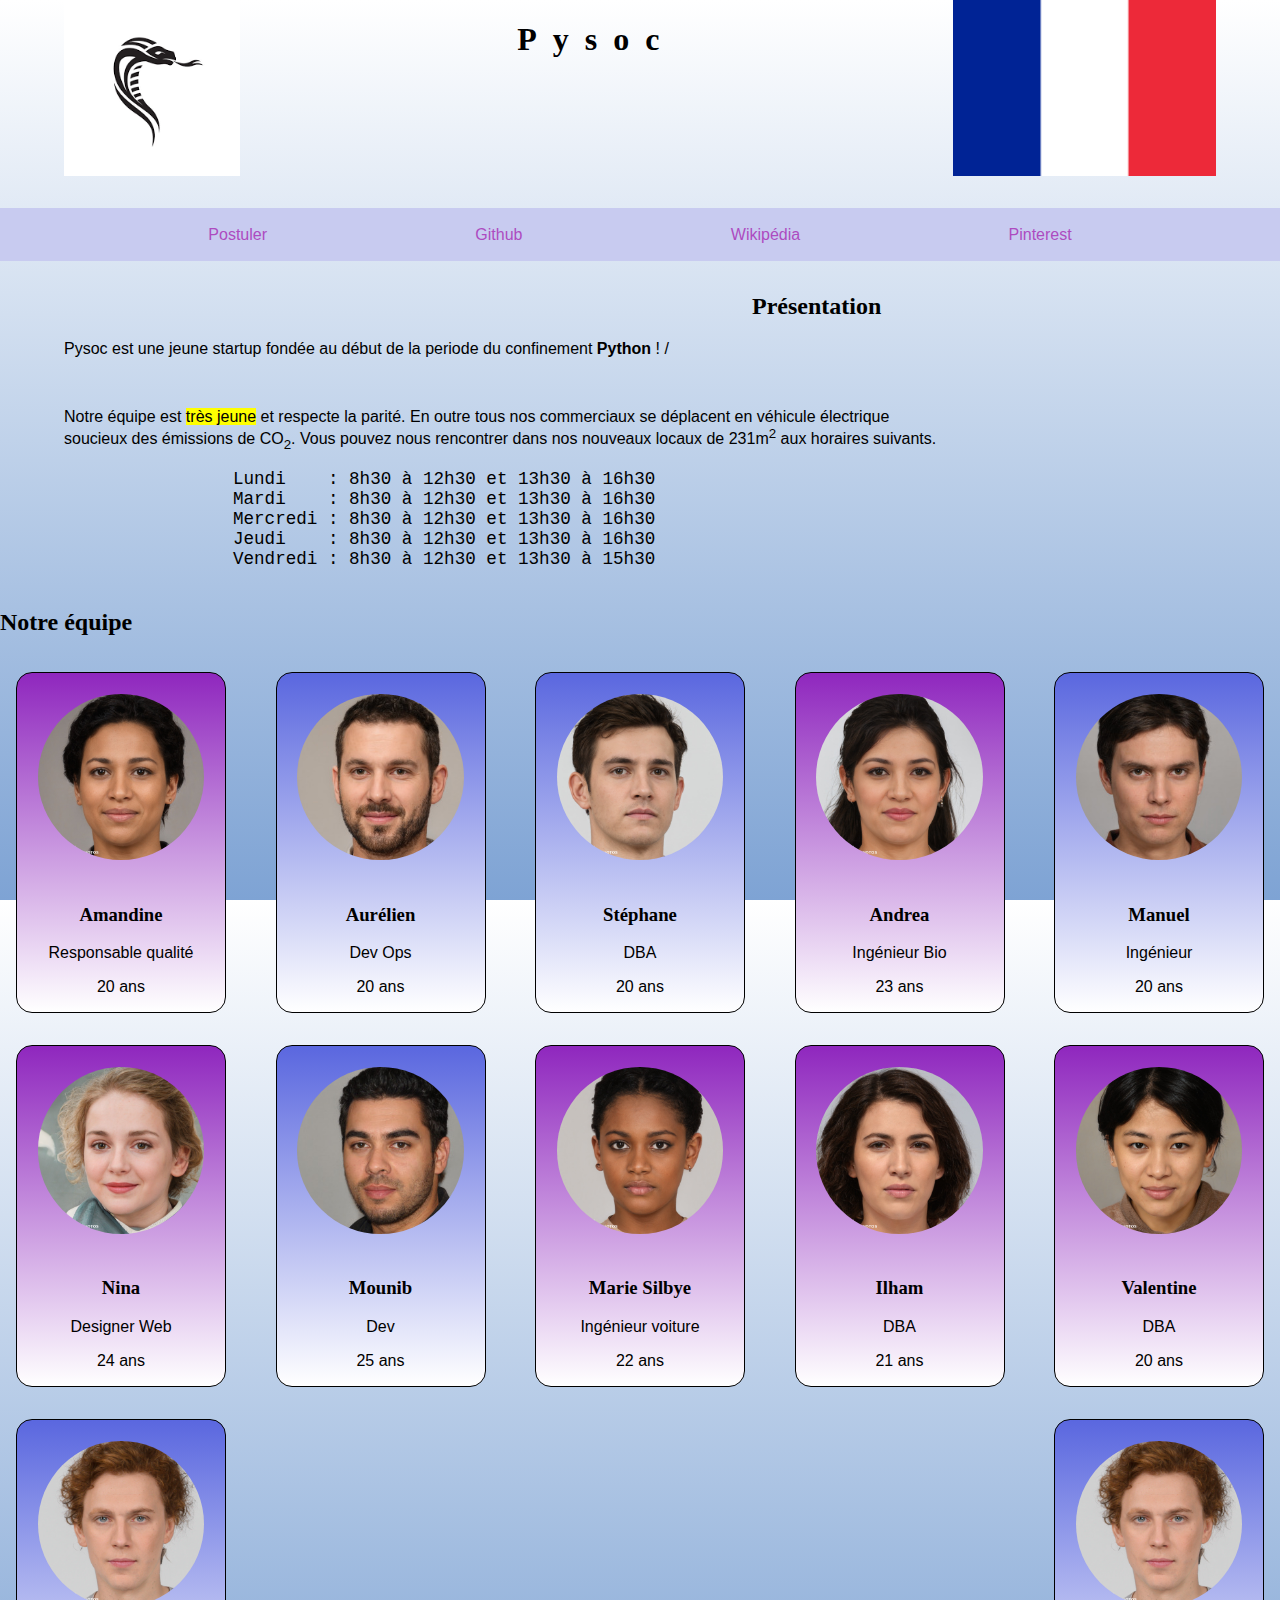
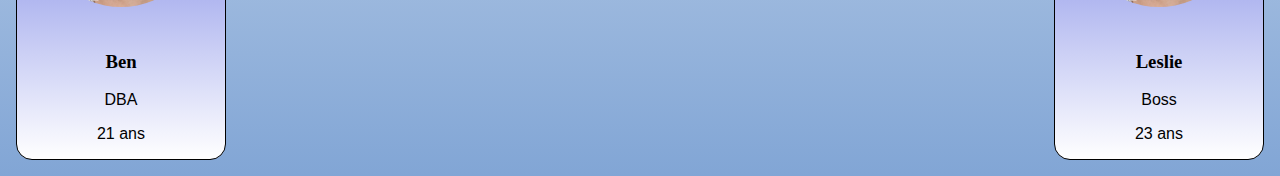
<file: index.html>
<!DOCTYPE html>
<html lang="fr">

<head>
    <meta charset="UTF-8">
    <meta http-equiv="X-UA-Compatible" content="IE=edge">
    <meta name="viewport" content="width=device-width, initial-scale=1.0">
    <link rel="shortcut icon" href="https://www.mon-horoscope-du-jour.com/images/vectors/sign_ch_5.png"
        type="image/x-icon">
    <link rel="stylesheet" href="css/main.css">
    <title>Pysoc : La meilleure startup Python</title>
</head>

<body>
    <main>
        <header class="HdImg">
            <img src="pics/snake.png" alt="">
            <h1 class="GreyShadow"> Pysoc</h1>
            <img src="pics/flag.png" alt="">
        </header>

        <nav id="menu">
            <ul> <!-- target="_blank" ouvre un autre onglet -->
                <li><a href="register.html" target="_blank">Postuler</a></li>
                <li><a href="https://github.com/Stefus01" target="_blank">Github</a></li>
                <li><a href="https://youtu.be/dQw4w9WgXcQ?t=1" target="_blank">Wikipédia</a></li>
                <li><a href="https://www.pinterest.fr/" target="_blank">Pinterest</a></li>
            </ul>
        </nav>

        <div id="intro">
            <h2 class="Pres">Présentation</h2>
            <p>Pysoc est une jeune startup fondée au <time datetime="2020-03-16T12:00:00"> début de la periode du
            confinement</time>
            <strong>Python</strong> ! /<!-- strong en gras-->
            </p> <br>
            <p>Notre équipe est <mark> très jeune</mark> et respecte la parité. En outre tous nos commerciaux se
            déplacent en véhicule électrique
            <br> soucieux des émissions de CO<sub>2</sub>. Vous pouvez nous rencontrer dans nos nouveaux locaux de
            231m<sup>2</sup> aux horaires suivants.
            </p>

            <!-- br = retour a la ligne, sup= ²exposant, strong = surlignement jaune -->
            <pre>
                Lundi    : 8h30 à 12h30 et 13h30 à 16h30
                Mardi    : 8h30 à 12h30 et 13h30 à 16h30
                Mercredi : 8h30 à 12h30 et 13h30 à 16h30
                Jeudi    : 8h30 à 12h30 et 13h30 à 16h30
                Vendredi : 8h30 à 12h30 et 13h30 à 15h30
            </pre>
        </div>

        <section id="team">
            <h2>Notre équipe</h2>
            <div id="members">
                <article class="member girl">
                    <img src="pics/Amandine.jpg">
                    <h3>Amandine</h3>
                    <p>Responsable qualité</p>
                    <p>20 ans</p>
                </article>

                <article class="member boy">
                    <img src="pics/Aurélien.jpg">
                    <h3>Aurélien</h3>
                    <p>Dev Ops</p>
                    <p>20 ans</p>
                </article>

                <article class="member boy">
                    <img src="pics/male.jpg">
                    <h3>Stéphane</h3>
                    <p>DBA</p>
                    <p>20 ans</p>
                </article>

                <article class="member girl">
                    <img src="pics/Andrea.jpg">
                    <h3>Andrea</h3>
                    <p>Ingénieur Bio</p>
                    <p>23 ans</p>
                </article>
                
                <article class="member boy">
                    <img src="pics/Manuel.jpg">
                    <h3>Manuel</h3>
                    <p>Ingénieur</p>
                    <p>20 ans</p>
                </article>
                
                <article class="member girl">
                    <img src="pics/Nina.jpg">
                    <h3>Nina</h3>
                    <p>Designer Web</p>
                    <p>24 ans</p>
                </article>

                <article class="member boy">
                    <img src="pics/Mounib.jpg">
                    <h3>Mounib</h3>
                    <p>Dev</p>
                    <p>25 ans</p>
                </article>

                <article class="member girl">
                    <img src="pics/Marie Silbye.jpg">
                    <h3>Marie Silbye</h3>
                    <p>Ingénieur voiture</p>
                    <p>22 ans</p>
                </article>

                <article class="member girl">
                    <img src="pics/Ilham.jpg">
                    <h3>Ilham</h3>
                    <p>DBA</p>
                    <p>21 ans</p>
                </article>

                <article class="member girl">
                    <img src="pics/Valentine.jpg">
                    <h3>Valentine</h3>
                    <p>DBA</p>
                    <p>20 ans</p>
                </article>

                <article class="member boy">
                    <img src="pics/Ben.jpg">
                    <h3>Ben</h3>
                    <p>DBA</p>
                    <p>21 ans</p>
                </article>

                <article class="member boy">
                    <img src="pics/Ben.jpg">
                    <h3>Leslie</h3>
                    <p>Boss</p>
                    <p>23 ans</p>
                </article>

            </div>
        </section>

    </main>

</body>

</html>
</file>
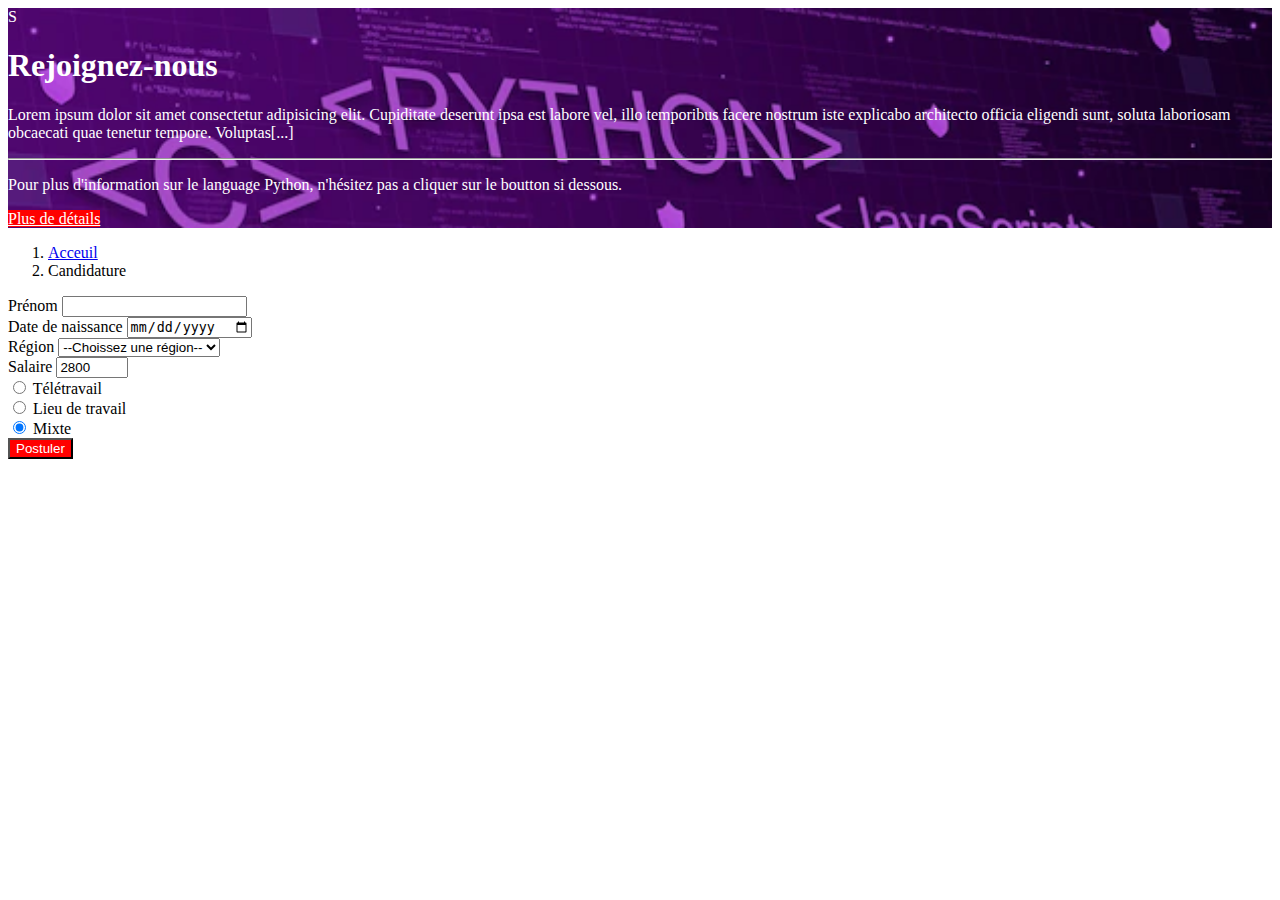
<file: register.html>
<!DOCTYPE html>
<html lang="fr">
<head>
    <meta charset="UTF-8">
    <meta http-equiv="X-UA-Compatible" content="IE=edge">
    <meta name="viewport" content="width=device-width, initial-scale=1.0">
    <link rel="stylesheet" href="https://cdn.jsdelivr.net/npm/bootstrap@4.6.1/dist/css/bootstrap.min.css" integrity="sha384-zCbKRCUGaJDkqS1kPbPd7TveP5iyJE0EjAuZQTgFLD2ylzuqKfdKlfG/eSrtxUkn" crossorigin="anonymous">
    <title>Pysoc : Candidature</title>
    <link rel="stylesheet" href="css/bonus.css">
</head>
<body class="container">
    <div class="jumbotron jb-background">S
        <h1 class="display-4">Rejoignez-nous</h1>
        <p class="lead">Lorem ipsum dolor sit amet consectetur adipisicing elit. Cupiditate deserunt ipsa est labore vel, illo temporibus facere nostrum iste explicabo architecto officia eligendi sunt, soluta laboriosam obcaecati quae tenetur tempore.
        Voluptas[...]</p>
        <hr class="my-4">
        <p>Pour plus d'information sur le language Python, n'hésitez pas a cliquer sur le boutton si dessous.</p>
        <a class="btn rouge btn-lg" href="https://www.python.org/" role="button">Plus de détails</a>
    </div> <!-- btn fomre d'un boutton, btn info couleur bleu cyan, btn-lg bton large-->

    <nav aria-label="breadcrumb">
        <ol class="breadcrumb">
          <li class="breadcrumb-item"><a href="index.html">Acceuil</a></li>
          <li class="breadcrumb-item active" aria-current="page">Candidature</li>
        </ol>
   </nav>

    <form action="save.php" method="post">
        <div class="from-group">
            <label for="fname"> Prénom </label>
            <input type="text" name="fname" id="fname" class="from-control" required>            
        </div>
        <div class="from-group">
            <label for="dob"> Date de naissance </label>
            <input type="date" name="dob" id="dob" class="form-control" required>            
        </div>
        
        <div class="form-group">    
            <label for="region"> Région </label>
            <select name="region" id="region" class="form-control" required>
                <option value="">--Choissez une région--</option>
                <option value="IDF">IIle de France</option>
                <option value="GDE">Grand est</option>
                <option value="OCC">Occitanie</option>
            </select>
        </div>
        
        <div class="form-group">
            <label for="salary" name="salary" id="salary" class="from-check-input"> Salaire </label>
             <input type="number" min="1600" max="4000" value="2800" step="100">
            <!--type number "compteur pour choisir un montant entre min et max par 100"" -->
        </div>

        <!--radio choix multiple-->

        <div class="form-check">
            <input type="radio" name="location" id="TT" value="Télétravail"
             class="from-check-input" value="teletravail" checked> <label class="from-check-label"
             for="TT">Télétravail</label>
        </div>

        <div class="form-check">
            <input type="radio" name="location" id="LT" value="Lieu de travail"
             class="from-check-input" value="Lieu de travail" checked> <label class="from-check-label"
             for="LT">Lieu de travail</label>            
        </div>

        <div class="form-check"> 
            <input type="radio" name="location" id="MX" value="Mixte"
             class="from-check-input" value="Mixte" checked> <label class="from-check-label"
             for="MX">Mixte</label>

        </div>

        <button type="submit" class="btn rouge btn-lg">Postuler</button>
    </form>

</body>
</html>
</file>
<file: css/main.css>
/******KACEL_STEPHANE_11/04/2022-T10:12:59:Z+1*******/
/*MDN - Modzilla developer network*/

/*LOTR font*/
@import url('https://fonts.googleapis.com/css2?family=My+Soul&display=swap'); /*font-family: 'My Soul', sans-serif;*/
@import url('https://fonts.googleapis.com/css2?family=Patrick+Hand&display=swap');

html{
    height: 100%; 
}

body {/* posiblité couleur de fond standard*/
    margin: 0;
    height: 100vh ;
    background: red;
    background: rgb(133, 250, 180) ; /*valeur decimal*/
    background: #85FAB4; /*valeur HEXA*/
    background: hsl(210,60%,40%); /*valeur prisme angle,saturation,luminosité*/
    background: rgba(0, 255, 127, .2);
    background: hsla(240, 25%, 75%, .75);
    /*background: #0000ffbb; /* bb transparent 3/4*/
    background-image: linear-gradient(rgb(255, 255, 255),rgb(126, 163, 212));
    /*background-image: radial-gradient(#0ff,#ff0);*/
    font-family:sans-serif;
}

h1, h2, h3{
    font-family: 'Rock Salty';
}
header {
    /*height: 23vh;*/
    display: flex;
    background: linear-gradient()  ;
    justify-content: space-between;
}

/*mise en forme dans un header*/

.HdImg{
    /* height: 100%; */
    height: 11rem;
}

h1{
    letter-spacing: 1rem;
    font-weight: bold;
}

.Pres {
    padding-left: 43rem ;
}


pre{
    font-size: 1.1rem;
}

#members {
    background-image: #b5f 2rem; 
    display: flex;
    flex-wrap:wrap;
    justify-content: space-between;
}
.member{
    width: 13rem;
    text-align: center;
    border: #000 solid 0.1rem;
    margin: 1rem;
    border-radius: 1rem;
}

.member img{ /*photo profile*/
    width: 80%; 
    margin: 10%;
    border-radius: 75%; /* cercle*/
}

.boy{
    background-image: linear-gradient(rgb(90, 103, 223),#fff); /*Dégradé majenta au blanc, carte*/
}

.girl{
    background-image:linear-gradient(rgb(143, 39, 190),#fff); /*Degradé vert au blanc, carte*/
}
header, #intro{
    width: 90%;
    margin: auto;
}

#menu {
    margin: 2rem 0rem; /* Haut Bas marge 2 rem et Gauche Droite 0*/
    background: rgb(200, 203, 240);
    padding: 0.1rem 0rem;
    position: sticky;/*barre qui va rester afficher sur l'ecran en scrollant*/
    top:0; /*position du pixel sur le quel il va s'arreter en px*/
}

#menu ul{  /*va dans menu qui déscend dans ul*/
    padding: 0; /*met espace à 0*/
    list-style: none; /*désactive les points '*' */
    display: flex; /* */
    flex-wrap: wrap; /* */
    justify-content:space-evenly ; /* cree un éspace*/
}

#menu a{ /*Toute balise 'a' dans 'menu'*/
    font-family:'Rock Salt', sans-serif;
    color: rgb(173, 75, 192);
    text-decoration: none;
}

#menu a:hover{   /* :hover = sous class & inverse colors when cursor on link */
    background:rgb(204, 134, 218);
    color:rgb(255, 255, 255) ;
    padding: .3rem; 
    transition: all 450ms ease-in-out;
}
</file>
<file: css/bonus.css>
.rouge {
    background: rgb(255, 0, 0);
    color: #fff;
}

.jb-background{
    background-image:url(../pics/bg.webp); /* url (..) destination du dossier ...*/
    background-size: cover;
    color: #fff;
}
</file>
